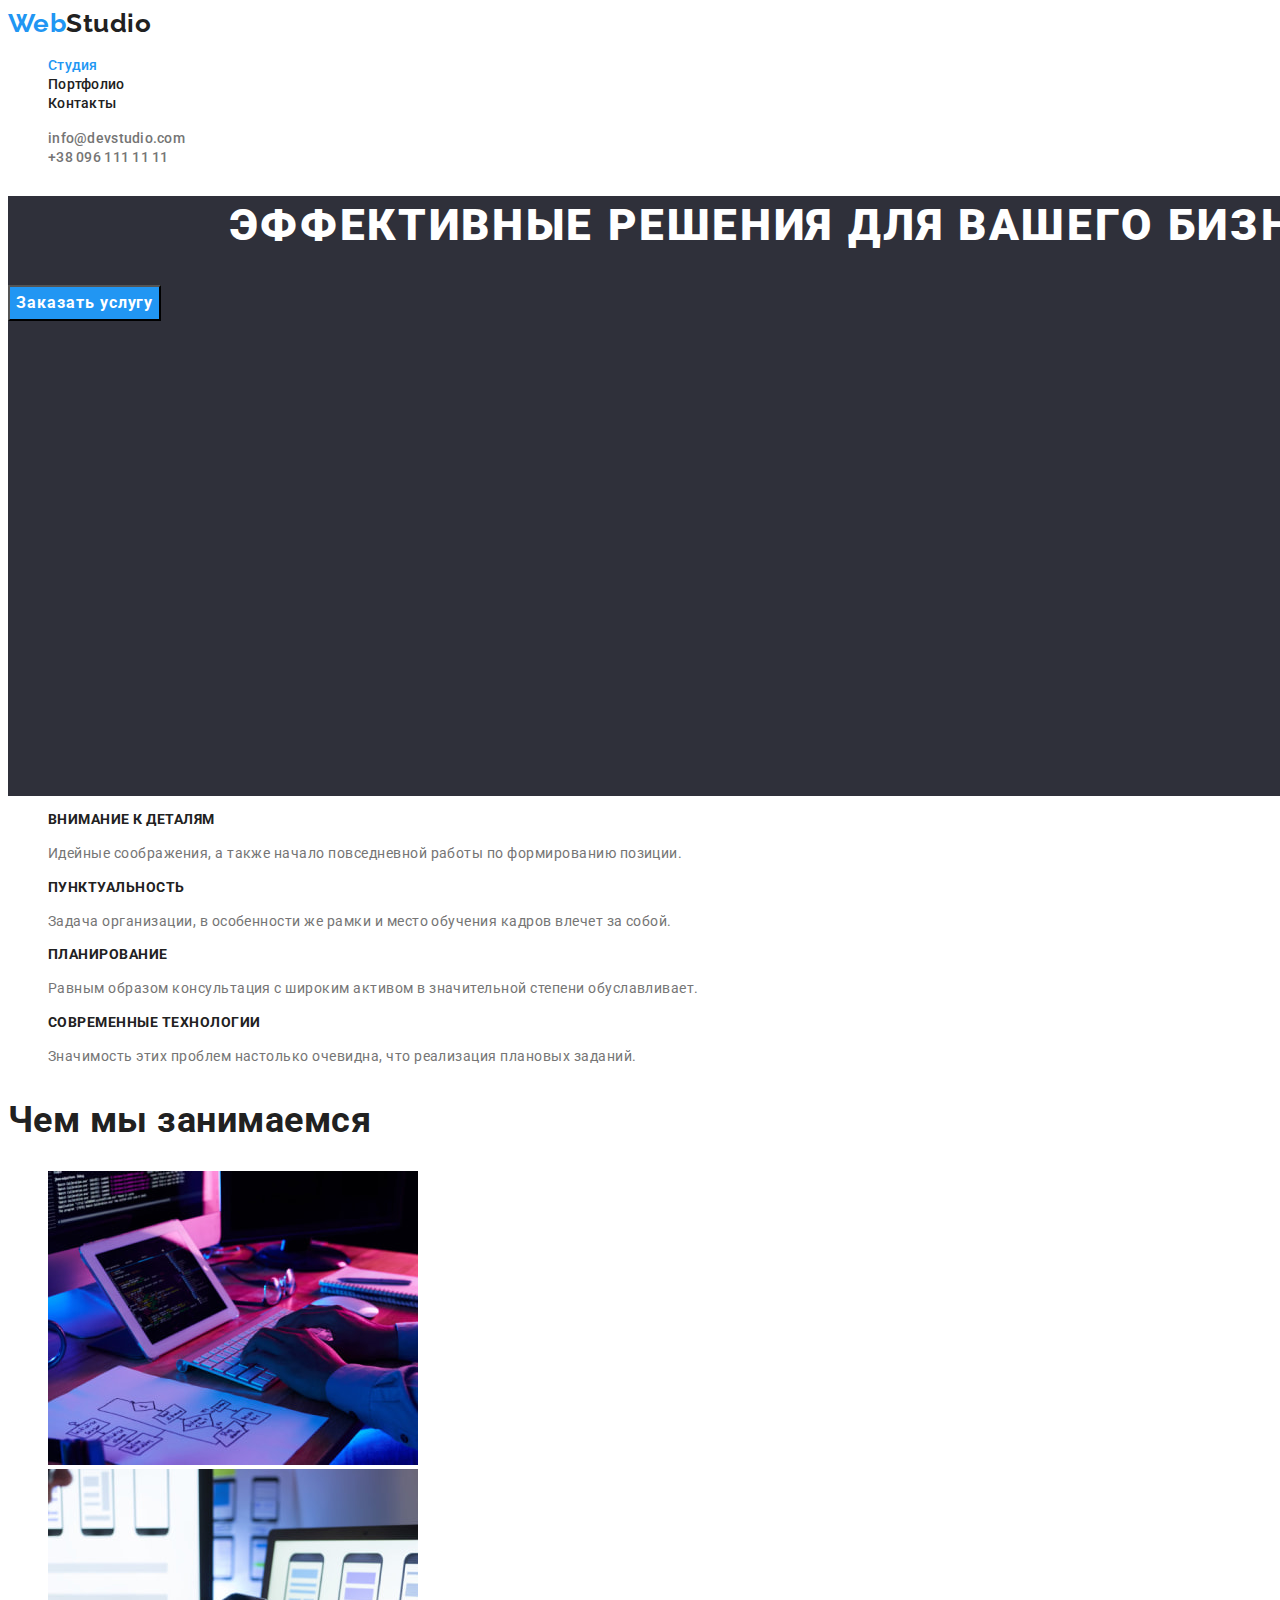
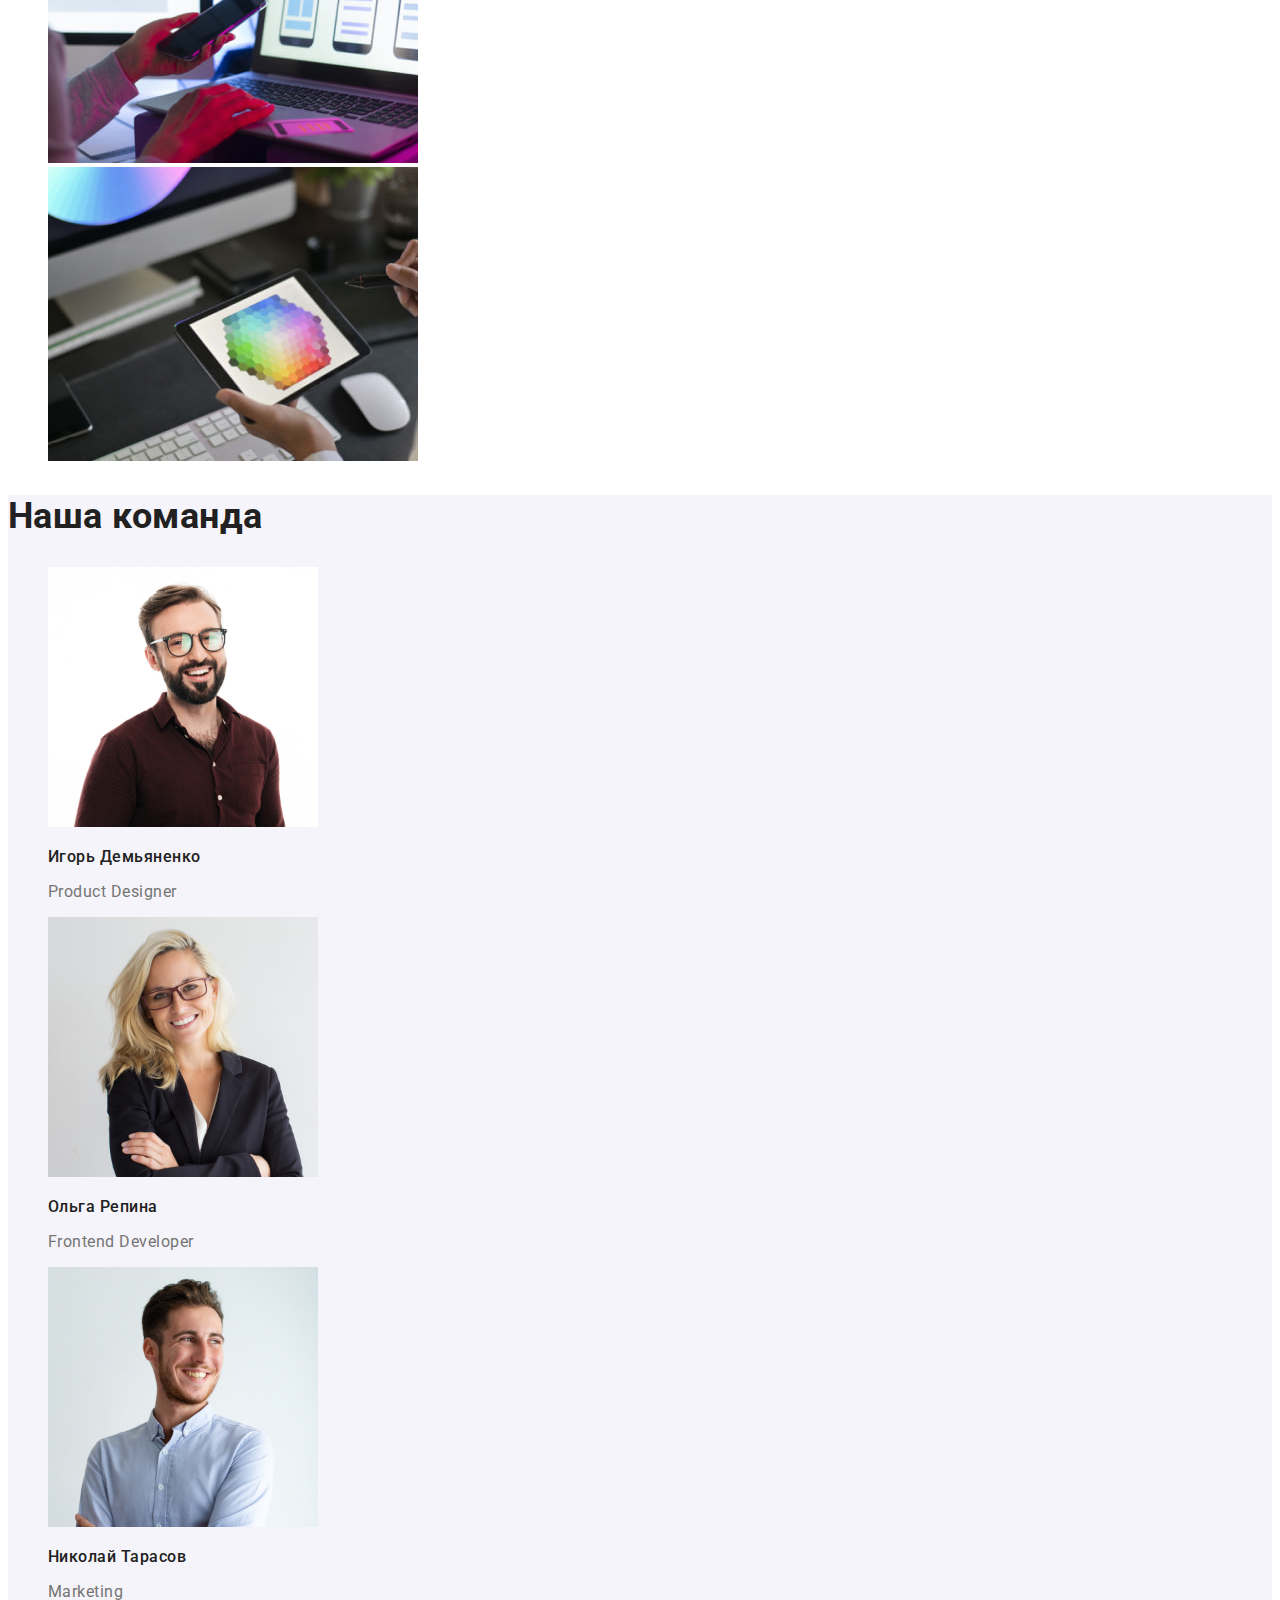
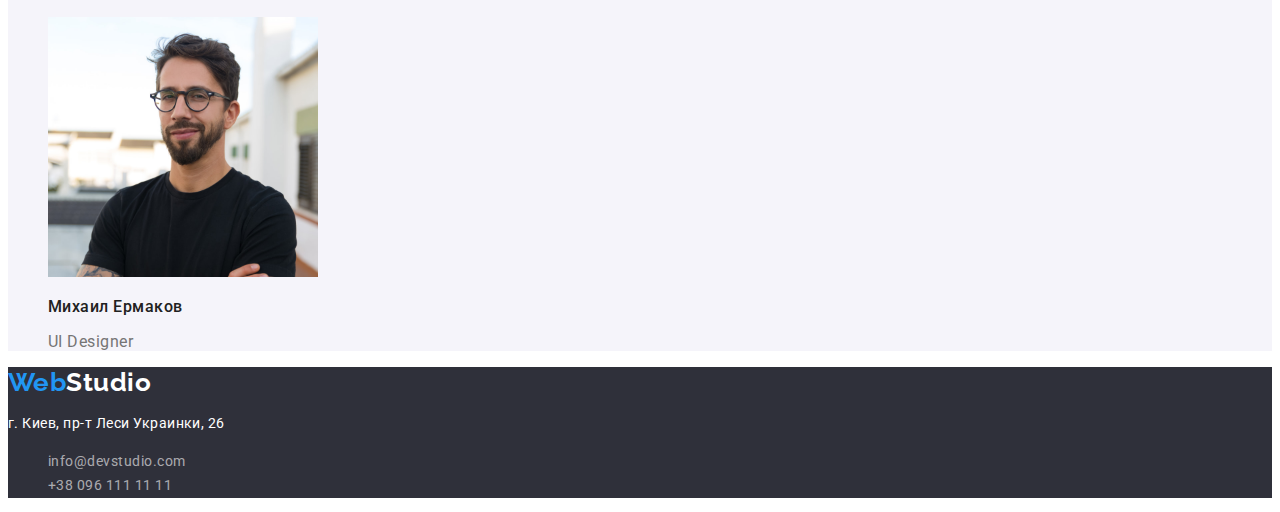
<file: index.html>
<!DOCTYPE html>
<html lang="ru">
<head>
    <meta charset="UTF-8">
    <meta http-equiv="X-UA-Compatible" content="IE=edge">
    <meta name="viewport" content="width=device-width, initial-scale=1.0">
    <title>Студия</title>
    <link href="https://fonts.googleapis.com/css2?family=Raleway:wght@700&family=Roboto:wght@400;500;700;900&display=swap"
    rel="stylesheet">
    <link rel="stylesheet" href="./css/styles.css" />
</head>
<body>
    <header>
        <a href="#" class="logo">Web<span class="logo-header">Studio</span></a>
        <nav class="site-nav">
            <ul>
                <li>
                    <a href="#" class="link current">Студия</a>
                </li>
                <li>
                <a href="./portfolio.html"class="link" >Портфолио</a>
                </li>
                <li>
                    <a href="#" class="link">Контакты</a>
                </li>
            </ul>
        </nav>
        <ul class="site-contacts">
            <li>
                <a href="mailto:info@devstudio.com" class="link">info@devstudio.com</a>
            </li>
            <li>
                <a href="tel:+380961111111" class="link">+38 096 111 11 11</a>
            </li>
        </ul>
    </header>
    <main>
        <section class="hero">
            <h1 class="hero-title">Эффективные решения для вашего бизнеса</h1>
            <button type="button" class="button">Заказать услугу</button>
        </section>
        <section class="features">
            <h2 class="features-title">Наши преимущества</h2>
                <ul>
                    <li>
                        <h3>Внимание к деталям</h3>
                        <p>
                            Идейные соображения, а также начало повседневной работы по формированию позиции.
                        </p>
                    </li>
                    <li>
                        <h3>Пунктуальность</h3>
                        <p>
                            Задача организации, в особенности же рамки и место обучения кадров влечет за собой.
                        </p>
                    </li>
                    <li>
                        <h3>Планирование</h3>
                        <p>
                            Равным образом консультация с широким активом в значительной степени обуславливает.
                        </p>
                    </li>
                    <li>
                        <h3>Современные технологии</h3>
                        <p>
                            Значимость этих проблем настолько очевидна, что реализация плановых заданий.
                        </p>
                    </li>

                </ul>
        </section>
        <section class="directions">
            <h2 class="directions-title">
                Чем мы занимаемся
            </h2>
            <ul>
                <li>
                    <img src="./images/works-1.jpg" alt="программсит пишет код"
                        width="370" />
                </li>
                <li>
                    <img src="./images/works-2.jpg" alt="UI дизайнер разрабатывает интерфейс мобильного приложения"
                        width="370" />
                </li>
                <li>
                    <img src="./images/works-3.jpg" alt="UI дизайнер работает над цветовым выбором"
                        width="370" />
                </li>
            </ul>
        </section>
        <section class="team">
            <h2 class="team-title">
                Наша команда
            </h2>
            <ul>
                <li>
                        <img src="./images/employee-1.jpg" alt="Игорь Демьяненко - Продуктовий Дизайнер" width="270"/>
                           <h3>Игорь Демьяненко</h3> 
                           <p>Product Designer</p>
                </li>
                <li>
                        <img src="./images/employee-2.jpg" alt="Ольга Репина - Frontend разработчик" width="270"/>
                        <h3>Ольга Репина</h3>
                        <p>Frontend Developer</p>
                </li>
                <li>
                        <img src="./images/employee-3.jpg" alt="Николай Тарасов -  маркетинг" width="270"/>
                        <h3>Николай Тарасов</h3>
                        <p>Marketing</p>
                </li>
                <li>
                        <img src="./images/employee-4.jpg" alt="Михаил Ермаков -  UI дизайнер" width="270"/>
                        <h3>Михаил Ермаков</h3>
                        <p>UI Designer</p>
                </li>
            </ul>
        </section>
    </main>
    <footer class="footer">
        <a href="#" class="logo">Web<span class="logo-footer">Studio</span></a>
        <address class="contacts-footer">
            <p>г. Киев, пр-т Леси Украинки, 26</p>
            <ul>
                <li>
                    <a href="mailto:info@devstudio.com">info@devstudio.com</a>
                </li>
                <li>
                    <a href="tel:+380961111111">+38 096 111 11 11</a>
                </li>
            </ul>
        </address>
    </footer>
</body>
</html>
</file>
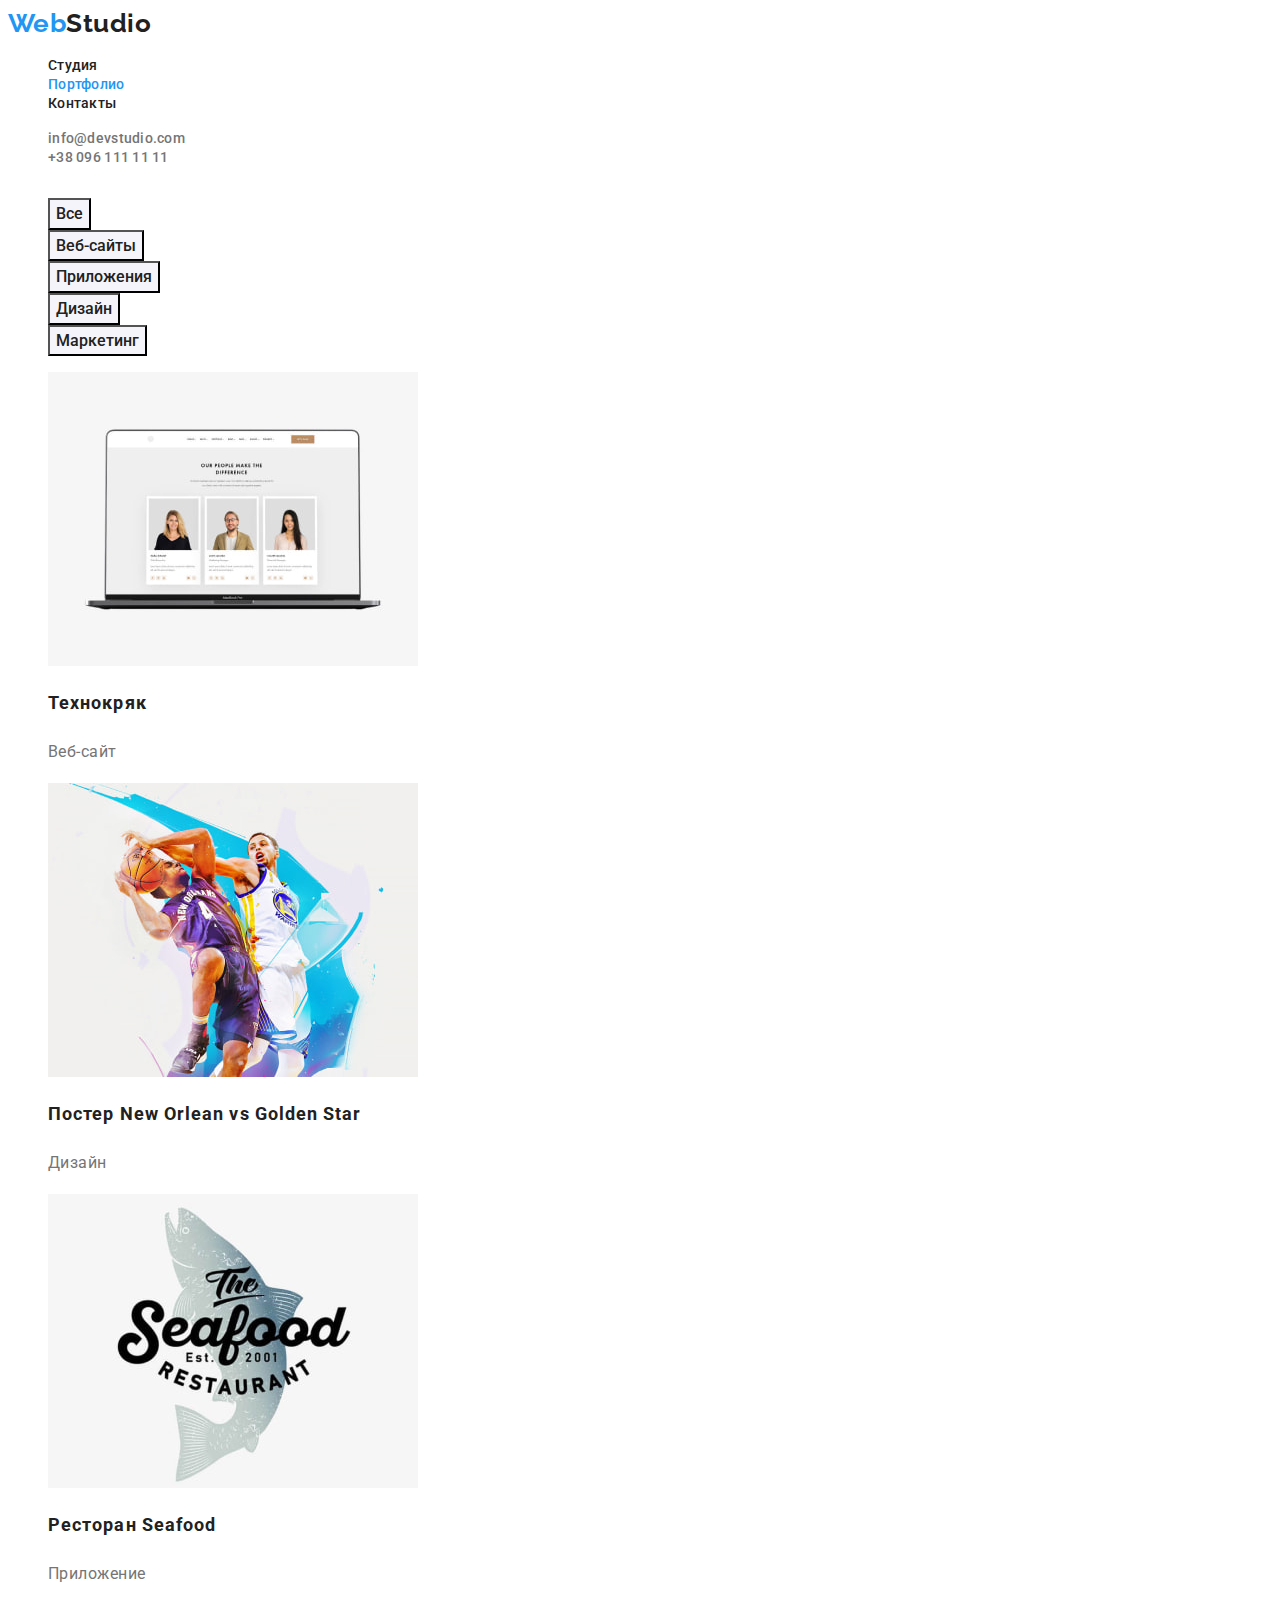
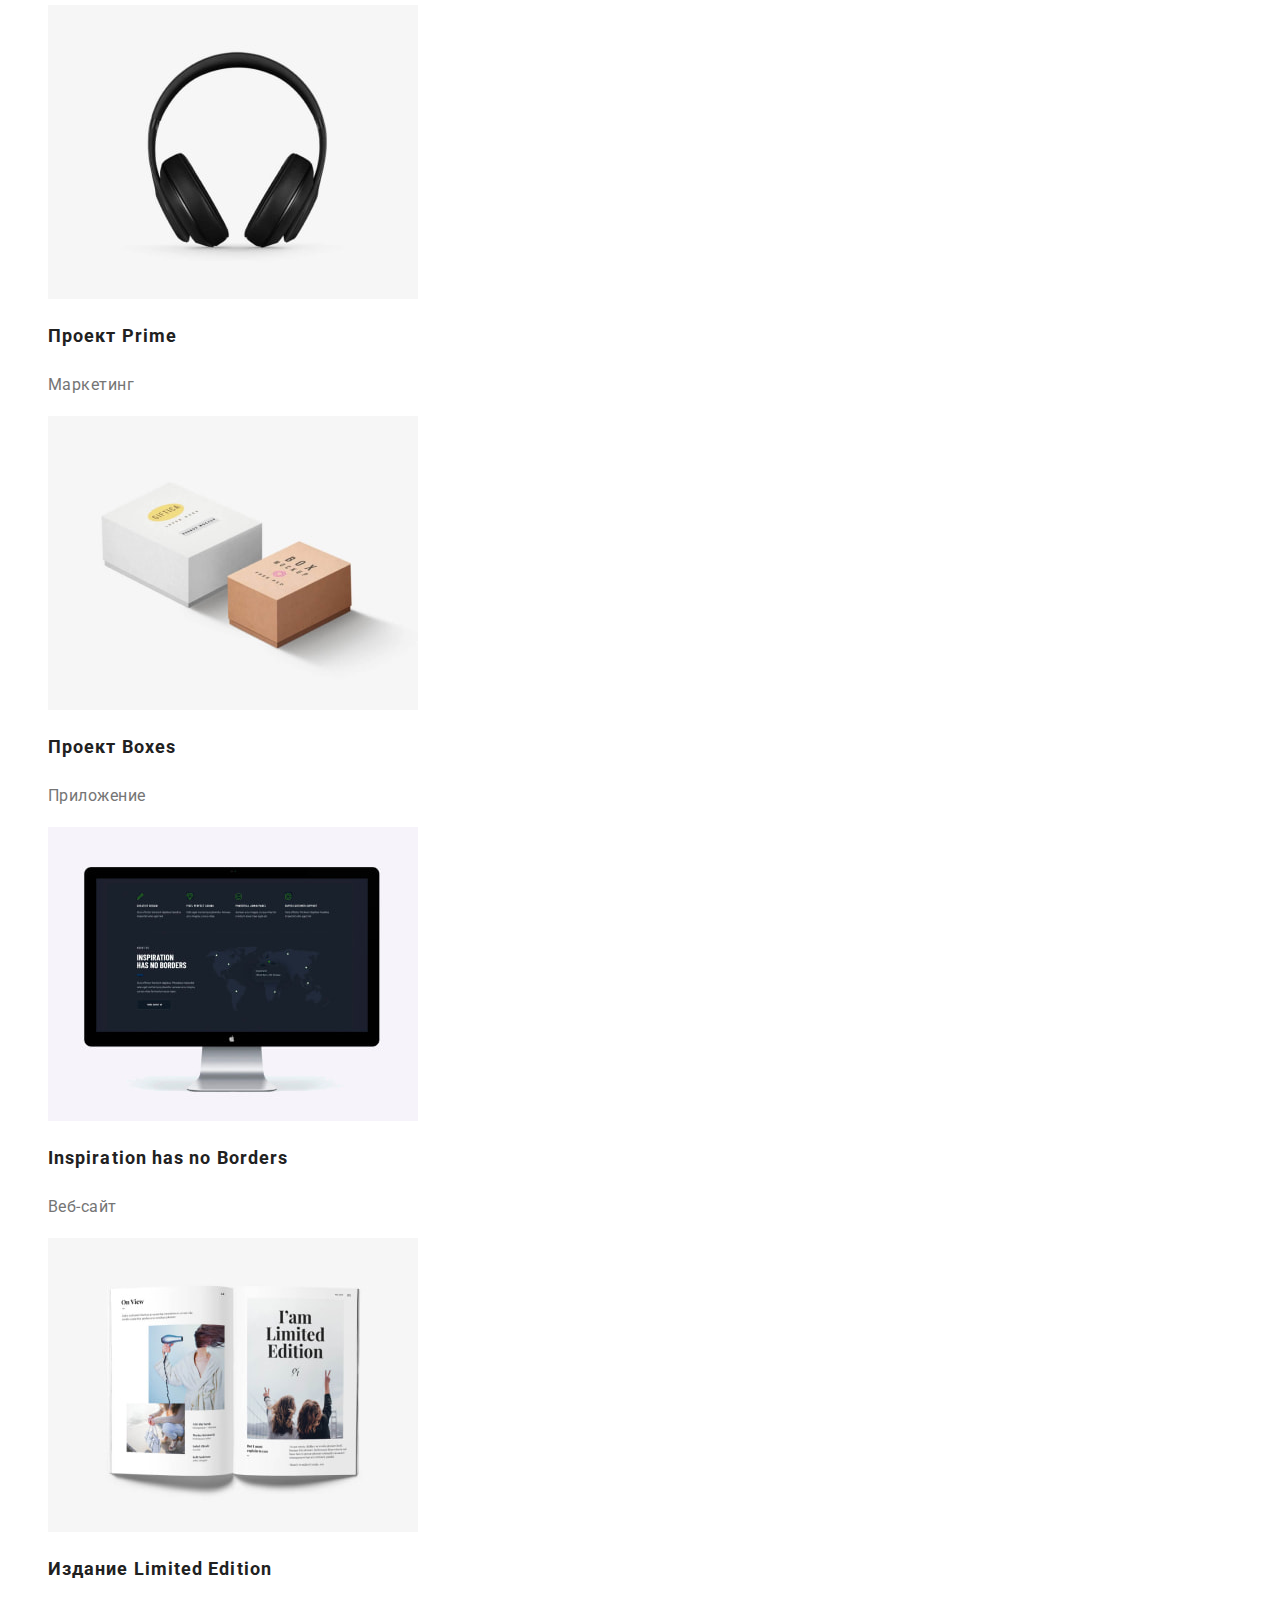
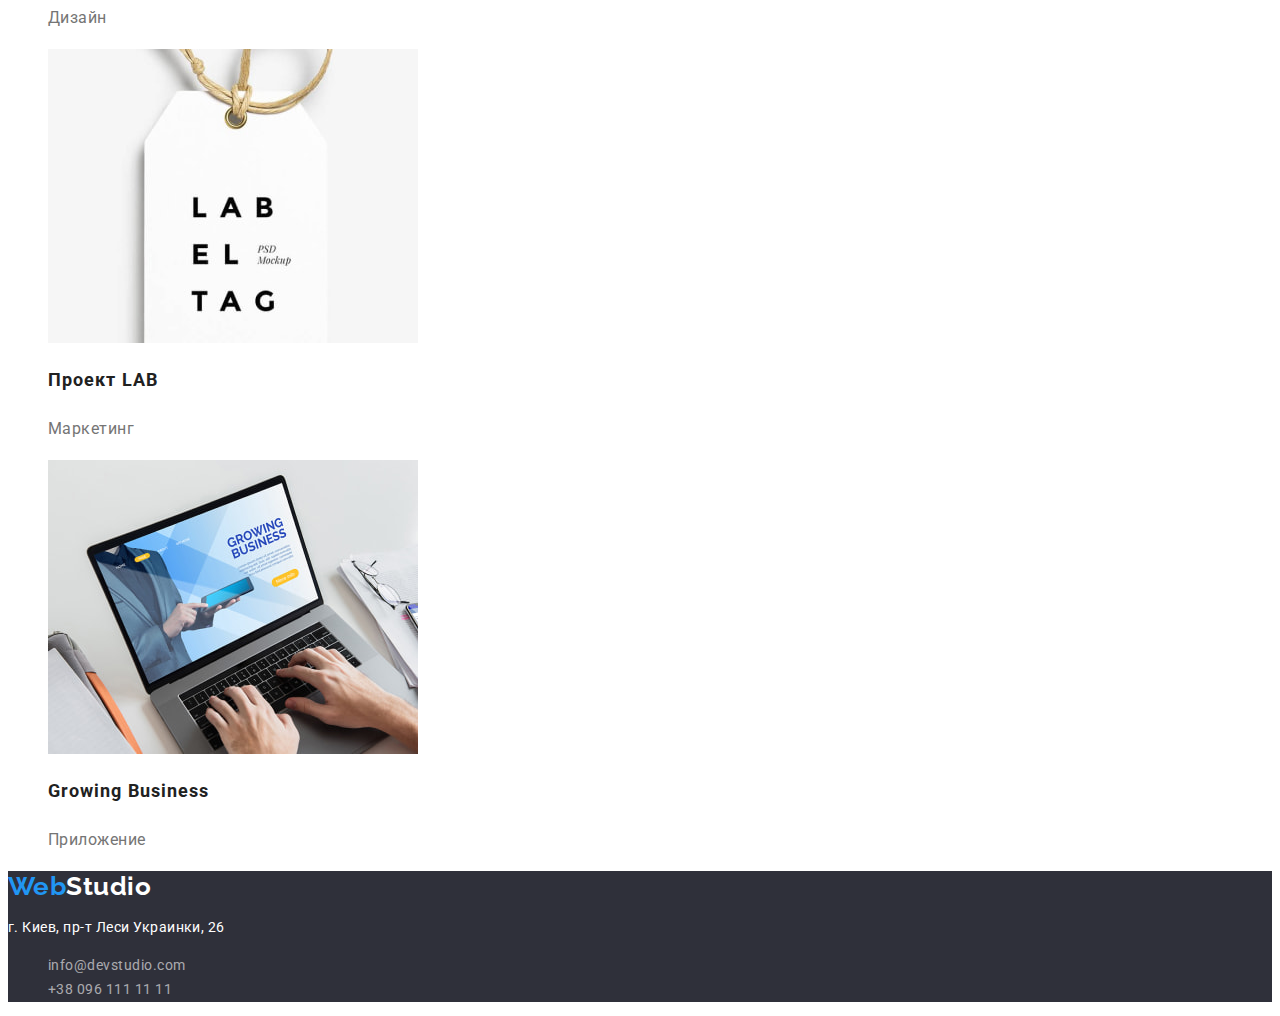
<file: portfolio.html>
<!DOCTYPE html>
<html lang="ru">

<head>
    <meta charset="UTF-8">
    <meta http-equiv="X-UA-Compatible" content="IE=edge">
    <meta name="viewport" content="width=device-width, initial-scale=1.0">
    <title>Студия</title>
    <link
        href="https://fonts.googleapis.com/css2?family=Raleway:wght@700&family=Roboto:wght@400;500;700;900&display=swap"
        rel="stylesheet">
    <link rel="stylesheet" href="./css/styles.css" />
</head>

<body>
    <header>
        <a href="#" class="logo">Web<span class="logo-header">Studio</span></a>
        <nav class="site-nav">
            <ul>
                <li>
                    <a href="./index.html" class="link">Студия</a>
                </li>
                <li>
                    <a href="#" class="link current">Портфолио</a>
                </li>
                <li>
                    <a href="#" class="link">Контакты</a>
                </li>
            </ul>
        </nav>
        <ul class="site-contacts">
            <li>
                <a href="mailto:info@devstudio.com" class="link">info@devstudio.com</a>
            </li>
            <li>
                <a href="tel:+380961111111" class="link">+38 096 111 11 11</a>
            </li>
        </ul>
    </header>
    <main>
        <section class="portfolio-nav">
            <h1 class="works-title">Наши работы</h1>
            <ul>
                <li>
                    <button type="button" class="link">Все</button>
                </li>
                <li>
                    <button type="button" class="link">Веб-сайты</button>
                </li>
                <li>
                    <button type="button" class="link">Приложения</button>
                </li>
                <li>
                    <button type="button" class="link">Дизайн</button>
                </li>
                <li>
                    <button type="button" class="link">Маркетинг</button>
                </li>
            </ul>
            <ul class="works">
                <li>
                    <img src="./images/technokrjak.jpg" alt="Технокряк - Веб-сайт" width="370" />
                    <h2>Технокряк</h2>
                    <p>Веб-сайт</p>
                </li>
                <li>
                    <img src="./images/poster.jpg" alt="Постер New Orlean vs Golden Star - Дизайн" width="370" />
                    <h2>Постер New Orlean vs Golden Star</h2>
                    <p>Дизайн</p>
                </li>
                <li>
                    <img src="./images/restaurant.jpg" alt="Ресторан Seafood - Приложение" width="370" />
                    <h2>Ресторан Seafood</h2>
                    <p>Приложение</p>
                </li>
                <li>
                    <img src="./images/prime.jpg" alt="Проект Prime -  Маркетинг" width="370" />
                    <h2>Проект Prime</h2>
                    <p>Маркетинг</p>
                </li>
                <li>
                    <img src="./images/boxes.jpg" alt="Проект Boxes - Приложение" width="370" />
                    <h2>Проект Boxes</h2>
                    <p>Приложение</p>
                </li>
                <li>
                    <img src="./images/inspiration.jpg" alt="Inspiration has no Borders - Веб-сайт" width="370" />
                    <h2>Inspiration has no Borders</h2>
                    <p>Веб-сайт</p>
                </li>
                <li>
                    <img src="./images/edition.jpg" alt="Издание Limited Edition - Дизайн" width="370" />
                    <h2>Издание Limited Edition</h2>
                    <p>Дизайн</p>
                </li>
                <li>
                    <img src="./images/LAB.jpg" alt="Проект LAB - Маркетинг" width="370" />
                    <h2>Проект LAB</h2>
                    <p>Маркетинг</p>
                </li>
                <li>
                    <img src="./images/growing.jpg" alt="Growing Business - Приложение" width="370" />
                    <h2>Growing Business</h2>
                    <p>Приложение</p>
                </li>
            </ul>
        </section>
    </main>
    <footer class="footer">
        <a href="#" class="logo">Web<span class="logo-footer">Studio</span></a>
        <address class="contacts-footer">
            <p>г. Киев, пр-т Леси Украинки, 26</p>
            <ul>
                <li>
                    <a href="mailto:info@devstudio.com">info@devstudio.com</a>
                </li>
                <li>
                    <a href="tel:+380961111111">+38 096 111 11 11</a>
                </li>
            </ul>
        </address>
    </footer>
</body>

</html>
</file>
<file: css/styles.css>
/* main-color-text #212121
second-colot-text #757575
acent-colot-text #2196F3
white-color-text #FFFFFF
second-colot-text-footer rgba(255, 255, 255, 0.6)

background-hero-footer #2F303A
background-section-1 #E5E5E5
backgrond-sections-2 #F5F4FA
backgrond-header #FFFFFF */
:root {
  --main-text-color: #212121;
  --accent-color: #2196f3;
  --white-color: #ffffff;
  --second-color-text: #757575;
}

body {
  color: var(--main-text-color);
  font-family: Roboto, sans-serif;
  letter-spacing: 0.03em;
}
ul {
  list-style: none;
}

a {
  text-decoration: none;
}

.logo {
  color: var(--accent-color);
  font-family: Raleway, sans-serif;
  font-weight: 700;
  font-size: 26px;
  line-height: 1.2;
}
.logo-header {
  color: var(--main-text-color);
}
/* site-nav */
.site-nav .link {
  color: var(--main-text-color);
  font-weight: 500;
  font-size: 14px;
  line-height: 1.14;
  letter-spacing: 0.02em;
}
.site-nav .link:hover,
.site-nav .link:focus {
  color: var(--accent-color);
}

.site-nav .link.current {
  color: var(--accent-color);
}

/* site-contacts */
.site-contacts .link {
  color: var(--second-color-text);
  font-weight: 500;
  font-size: 14px;
  line-height: 1.14;
  letter-spacing: 0.02em;
}
.site-contacts .link:hover,
.site-contacts .link:focus {
  color: var(--accent-color);
}

.hero {
  background-color: #2f303a;
  width: 1600px;
  height: 600px;
}
.hero-title {
  color: var(--white-color);
  font-weight: 900;
  font-size: 44px;
  line-height: 1.36;
  text-align: center;
  letter-spacing: 0.06em;
  text-transform: uppercase;
}
.button {
  cursor: pointer;
  font-family: inherit;
  background-color: var(--accent-color);
  color: var(--white-color);
  font-weight: 700;
  font-size: 16px;
  line-height: 1.88;
  display: flex;
  align-items: center;
  text-align: center;
  letter-spacing: 0.06em;
}

/* features */

.features-title {
  font-size: 0px;
}

.features h3 {
  font-weight: 700;
  font-size: 14px;
  line-height: 1.14;
  text-transform: uppercase;
}

.features p {
  color: var(--second-color-text);
  font-weight: 400;
  font-size: 14px;
  line-height: 1.71;
}

/* directions */
.directions-title {
  font-weight: 700;
  font-size: 36px;
  line-height: 1.17;
}
/* team */
.team {
  background-color: #f5f4fa;
}

.team-title {
  font-weight: 700;
  font-size: 36px;
  line-height: 1.17;
}

.team p {
  color: var(--second-color-text);
  font-size: 16px;
  line-height: 1.19;
}

.team h3 {
  font-weight: 500;
  font-size: 16px;
  line-height: 1.19;
}

.footer {
  background-color: #2f303a;
}
.logo-footer {
  color: var(--white-color);
}
/* contacts-footer */
.contacts-footer {
  font-style: normal;
  font-weight: 400;
  font-size: 14px;
  line-height: 1.71;
}

.contacts-footer p {
  color: var(--white-color);
}

.contacts-footer a {
  color: rgba(255, 255, 255, 0.6);
}

/* site portfolio */
.works-title {
  font-size: 0px;
}

.portfolio-nav .link {
  color: var(--main-text-color);
  background-color: #f5f4fa;
  font-family: inherit;
  cursor: pointer;
  font-weight: 500;
  font-size: 16px;
  line-height: 1.6;
}

.portfolio-nav .link:hover,
.portfolio-nav .link:focus {
  color: var(--white-color);
  background-color: var(--accent-color);
}

.works h2 {
  color: var(--main-text-color);
  font-weight: 700;
  font-size: 18px;
  line-height: 2;
  letter-spacing: 0.06em;
}
.works p {
  color: var(--second-color-text);
  font-size: 16px;
  line-height: 1.88;
}
</file>
